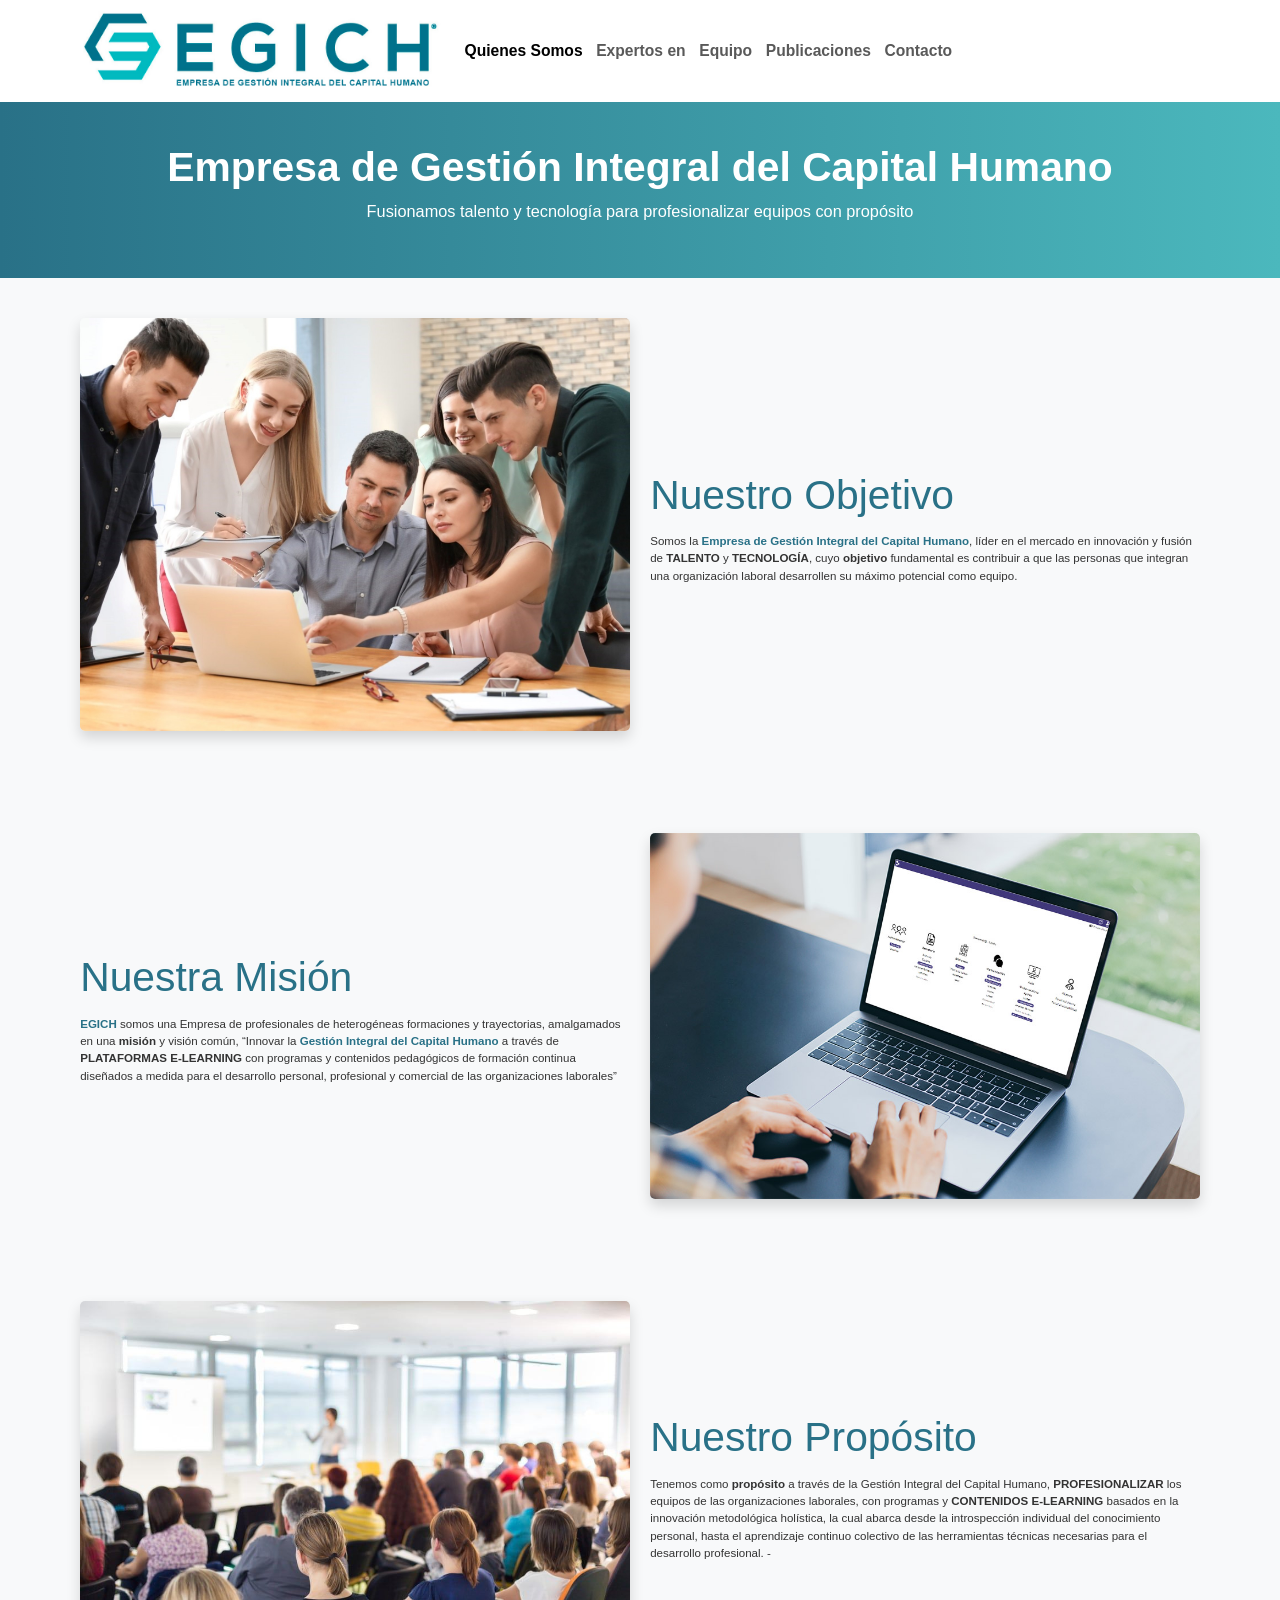
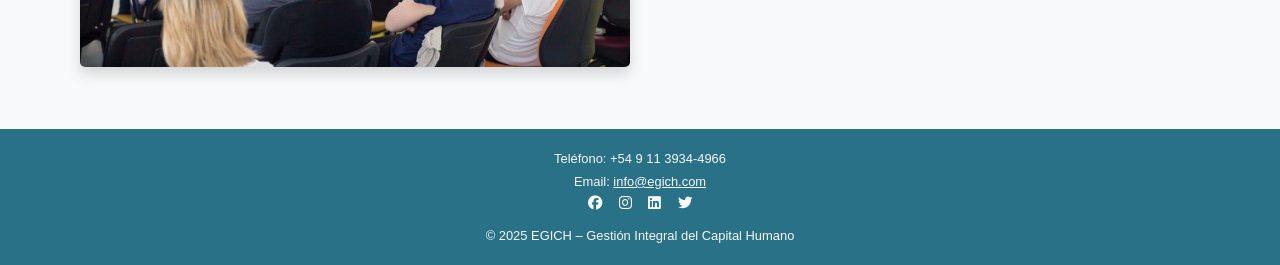
<file: index.html>
<!doctype html>
<html lang="es">
  <head>
    <!-- Google tag (gtag.js) -->
<script async src="https://www.googletagmanager.com/gtag/js?id=G-D5S7022K5D"></script>
<script>
  window.dataLayer = window.dataLayer || [];
  function gtag(){dataLayer.push(arguments);}
  gtag('js', new Date());

  gtag('config', 'G-D5S7022K5D');
</script>
    <meta charset="utf-8">
    <meta name="viewport" content="width=device-width, initial-scale=1">
    <title>EGICH – Presentación</title>
    <link href="https://cdn.jsdelivr.net/npm/bootstrap@5.3.1/dist/css/bootstrap.min.css" rel="stylesheet">
    <link rel="stylesheet" href="https://cdnjs.cloudflare.com/ajax/libs/font-awesome/6.4.0/css/all.min.css">
    <link rel="stylesheet" href="egich.css">
<link rel="icon" href="favicon.ico" type="image/x-icon">
  </head>
  <body>

<!-- Navbar -->
<nav class="navbar navbar-expand-lg navbar-light sticky-top">
  <div class="container">
    <a class="navbar-brand" href="index.html"><img src="logo.jpg" alt="Logo" class="custom-logo"></a>
    <button class="navbar-toggler" type="button" data-bs-toggle="collapse" data-bs-target="#navbarNav" aria-controls="navbarNav" aria-expanded="false" aria-label="Toggle navigation">
      <span class="navbar-toggler-icon"></span>
    </button>
    <div class="collapse navbar-collapse" id="navbarNav">
      <ul class="navbar-nav ml-auto">
        <li class="nav-item"><a class="nav-link active" href="index.html">Quienes Somos</a></li>    
        <li class="nav-item"><a class="nav-link" href="servicios.html">Expertos en</a></li>
        <li class="nav-item"><a class="nav-link" href="equipo.html">Equipo</a></li>
        <li class="nav-item"><a class="nav-link" href="novedades.html">Publicaciones</a></li>
        <li class="nav-item"><a class="nav-link" href="contacto.html">Contacto</a></li>
      </ul>
    </div>
  </div>
</nav>

  <header class="hero-section text-white text-center">
    <div class="container py-5">
      <h1 class="display-4 fw-bold">Empresa de Gestión Integral del Capital Humano</h1>
      <p class="lead">Fusionamos talento y tecnología para profesionalizar equipos con propósito</p>
    </div>
  </header>

  <section class="container my-5">
    <div class="row align-items-center">
      <div class="col-md-6 mb-4">
        <img src="images/equipo-trabajo.jpg" class="img-fluid rounded shadow" alt="Equipo de trabajo">
      </div>
      <div class="col-md-6">
        <h2 class="section-title">Nuestro Objetivo</h2>
        <p>
          Somos la <span class="petro"> Empresa de Gestión Integral del Capital Humano</span>, líder en el mercado en innovación y fusión de <strong>TALENTO</strong> y <strong>TECNOLOGÍA</strong>, cuyo <b> objetivo</b> fundamental es contribuir a que las personas que integran una organización laboral desarrollen su máximo potencial como equipo.
        </p>
      </div>
    </div>
  </section>

  <section class="bg-light py-5">
    <div class="container">
      <div class="row align-items-center">
        <div class="col-md-6 order-md-2 mb-4">
          <img src="images/plataforma-elearning.jpg" class="img-fluid rounded shadow" alt="Plataforma e-learning">
        </div>
        <div class="col-md-6">
          <h2 class="section-title">Nuestra Misión</h2>
          <p>
            <span class="petro">EGICH</span> somos una Empresa de profesionales de heterogéneas formaciones y trayectorias, amalgamados en una <b>misión</b> y visión común, “Innovar la <span class="petro">Gestión Integral del Capital Humano</span> a través de <b>PLATAFORMAS E-LEARNING</b> con programas y contenidos pedagógicos de formación continua diseñados a medida para el desarrollo personal, profesional y comercial   de las organizaciones laborales”
          </p>
        </div>
      </div>
    </div>
  </section>

  <section class="container my-5">
    <div class="row align-items-center">
      <div class="col-md-6 mb-4">
        <img src="images/formacion-profesional.jpg" class="img-fluid rounded shadow" alt="Formación profesional">
      </div>
      <div class="col-md-6">
        <h2 class="section-title">Nuestro Propósito</h2>
        <p>
          Tenemos como <b>propósito</b> a través de la Gestión Integral del Capital Humano, <b>PROFESIONALIZAR</b> los equipos de las organizaciones laborales, con programas y <b>CONTENIDOS E-LEARNING</b> basados en la innovación metodológica holística, la cual abarca desde la introspección individual del conocimiento personal, hasta el aprendizaje continuo colectivo de las herramientas técnicas necesarias para el desarrollo profesional. -
        </p>
      </div>
    </div>
  </section>

  <footer class="fondo-verde text-light py-4">
    <div class="container text-center">
      <p class="mb-1">Teléfono: +54 9 11 3934-4966</p>
      <p class="mb-1">Email: <a href="mailto:info@egich.com" class="text-light">info@egich.com</a></p>
      <div class="social-icons">
        <a href="#" class="text-light me-3"><i class="fab fa-facebook fa-lg"></i></a>
        <a href="#" class="text-light me-3"><i class="fab fa-instagram fa-lg"></i></a>
        <a href="#" class="text-light me-3"><i class="fab fa-linkedin fa-lg"></i></a>
        <a href="#" class="text-light"><i class="fab fa-twitter fa-lg"></i></a>
      </div>
      <p class="mt-3 mb-0">&copy; 2025 EGICH – Gestión Integral del Capital Humano</p>
    </div>
  </footer>
  

  <script src="https://cdn.jsdelivr.net/npm/bootstrap@5.3.1/dist/js/bootstrap.bundle.min.js"></script>
</body>
</html>
</file>
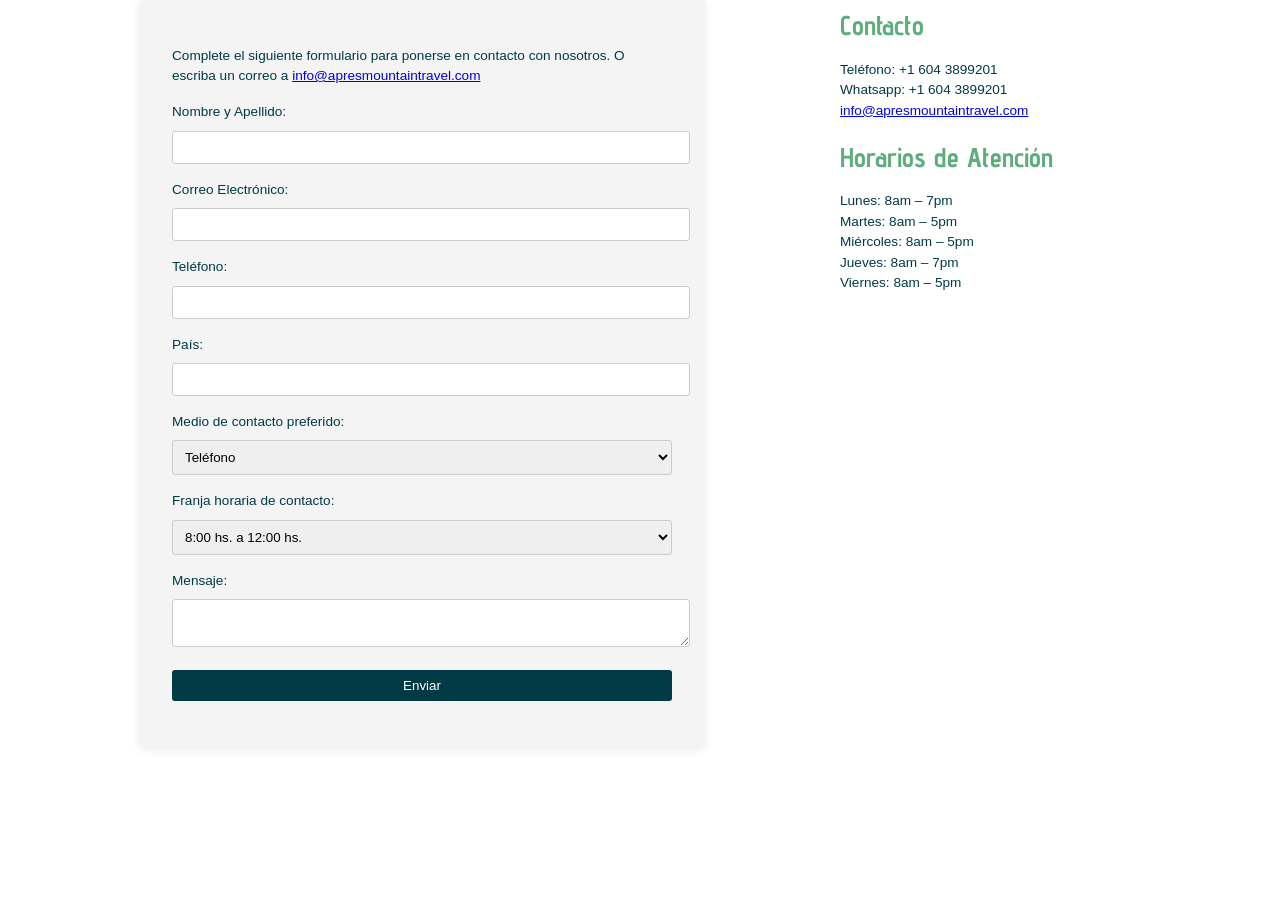
<file: contact.html>
<!DOCTYPE html>
<html lang="es">
<head>
    <!-- Google tag (gtag.js) -->
<script async src="https://www.googletagmanager.com/gtag/js?id=G-D5S7022K5D"></script>
<script>
  window.dataLayer = window.dataLayer || [];
  function gtag(){dataLayer.push(arguments);}
  gtag('js', new Date());

  gtag('config', 'G-D5S7022K5D');
</script>
    <meta charset="UTF-8">
    <meta name="viewport" content="width=device-width, initial-scale=1.0">
    <title>Formulario de Contacto</title>
    <link href="https://fonts.googleapis.com/css2?family=Advent+Pro:wght@400;500;700&display=swap" rel="stylesheet">
    <style>
        h1, h2, h3, h4 {
            font-family: 'Advent Pro', sans-serif;
            color: #5ead7d!important;
        }
        h1{
            margin-block-start: 0.2em;
            margin-block-end: 0.2em;
            margin-inline-start: 0px;
            margin-inline-end: 0px;
            font-weight: bold;
        }
        body {
            font-family: "Open Sans", "Helvetica Neue", helvetica, arial, sans-serif;
            font-size: 0.85rem;
            line-height: 1.5;
            color: #333;
            background-color: #fff;
            margin: 0;
            padding: 0;
            display: flex;
            justify-content: center;
            align-items: flex-start;
            height: 100vh;
        }
        .container {
            display: flex;
            justify-content: space-between;
            align-items: flex-start;
            width: 80%;
            max-width: 1000px;
        }
        .contact-form {
            background-color: #f4f4f4;
            padding: 2rem;
            border-radius: 5px;
            box-shadow: 0 0 10px rgba(0, 0, 0, 0.1);
            width: 50%;
        }
        .contact-info {
            margin-left: 3rem;
            width: 30%;
        }
        .contact-form h2,
        .contact-info h2 {
            color: #003a45;
            margin-bottom: 1rem;
        }
        .contact-form p,
        .contact-info p {
            color: #003a45;
            margin-bottom: 1rem;
        }
        .contact-form label {
            display: block;
            margin-bottom: 0.5rem;
            color: #003a45;
        }
        .contact-form input,
        .contact-form textarea ,
        .contact-form select {
            width: 100%;
            padding: 0.5rem;
            margin-bottom: 1rem;
            border: 1px solid #ccc;
            border-radius: 3px;
            font-family: "Open Sans", "Helvetica Neue", helvetica, arial, sans-serif;
        }
        .contact-form input[type="submit"] {
            background-color: #003a45;
            color: #fff;
            border: none;
            cursor: pointer;
        }
        .contact-form input[type="submit"]:hover {
            background-color: #005a65;
        }
        
        /* Estilos del loader */
        .loader {
            border: 8px solid #f3f3f3;
            border-radius: 50%;
            border-top: 8px solid #3498db;
            width: 60px;
            height: 60px;
            animation: spin 1s linear infinite;
            position: fixed;
            left: 50%;
            top: 50%;
            transform: translate(-50%, -50%);
            display: none; /* Oculto por defecto */
            z-index: 1000;
        }
        @keyframes spin {
            0% { transform: rotate(0deg); }
            100% { transform: rotate(360deg); }
        }

        /* Estilos para deshabilitar la página mientras se muestra el loader */
        .overlay {
            position: fixed;
            width: 100%;
            height: 100%;
            top: 0;
            left: 0;
            background-color: rgba(0, 0, 0, 0.5);
            z-index: 999;
            display: none; /* Oculto por defecto */
        }
    </style>
    <script>
        // Mostrar el loader y la superposición al enviar el formulario
        function showLoader() {
            document.getElementById('overlay').style.display = 'block';
            document.getElementById('loader').style.display = 'block';
        }
    </script>
</head>
<body>
    <!-- Loader y superposición -->
    <div class="overlay" id="overlay"></div>
    <div class="loader" id="loader"></div>

    <div class="container">
        <div class="contact-form">
            <p>Complete el siguiente formulario para ponerse en contacto con nosotros. O escriba un correo a <a href="mailto:info@apresmountaintravel.com">info@apresmountaintravel.com</a></p>
            <form action="process_contact.php" method="post" onsubmit="showLoader()">
                <label for="name">Nombre y Apellido:</label>
                <input type="text" id="name" name="name" required>
                
                <label for="email">Correo Electrónico:</label>
                <input type="email" id="email" name="email" required>

                <label for="phone">Teléfono:</label>
                <input type="tel" id="phone" name="phone" required>

                <label for="country">País:</label>
                <input type="tel" id="country" name="country" required>

                <label>Medio de contacto preferido:</label>
                <select id="preferred_contact" name="preferred_contact" required>
                    <option value="telefono">Teléfono</option>
                    <option value="whatsapp">Whatsapp</option>
                    <option value="email">E-mail</option>
                </select>
                <br>
                <label for="contact_time">Franja horaria de contacto:</label>
                <select id="contact_time" name="contact_time" required>
                    <option value="8 a 12">8:00 hs. a 12:00 hs.</option>
                    <option value="12 a 16">12:00 hs. a 16:00 hs.</option>
                    <option value="16 a 20">16:00 hs. a 20:00 hs.</option>
                </select>
                <br>
                <label for="message">Mensaje:</label>
                <textarea id="message" name="message" required></textarea>
                
                <input type="submit" value="Enviar">
            </form>
        </div>
        <div class="contact-info">
           
            <h1>Contacto</h1>
            <p>Teléfono: +1 604 3899201<br>
               Whatsapp: +1 604 3899201<br>
            <a href="mailto:info@apresmountaintravel.com">info@apresmountaintravel.com</a></p>

            <h1>Horarios de Atención</h1>
            <p>Lunes: 8am – 7pm<br>
            Martes: 8am – 5pm<br>
            Miércoles: 8am – 5pm<br>
            Jueves: 8am – 7pm<br>
            Viernes: 8am – 5pm</p>
        </div>
    </div>
</body>
</html>
</file>
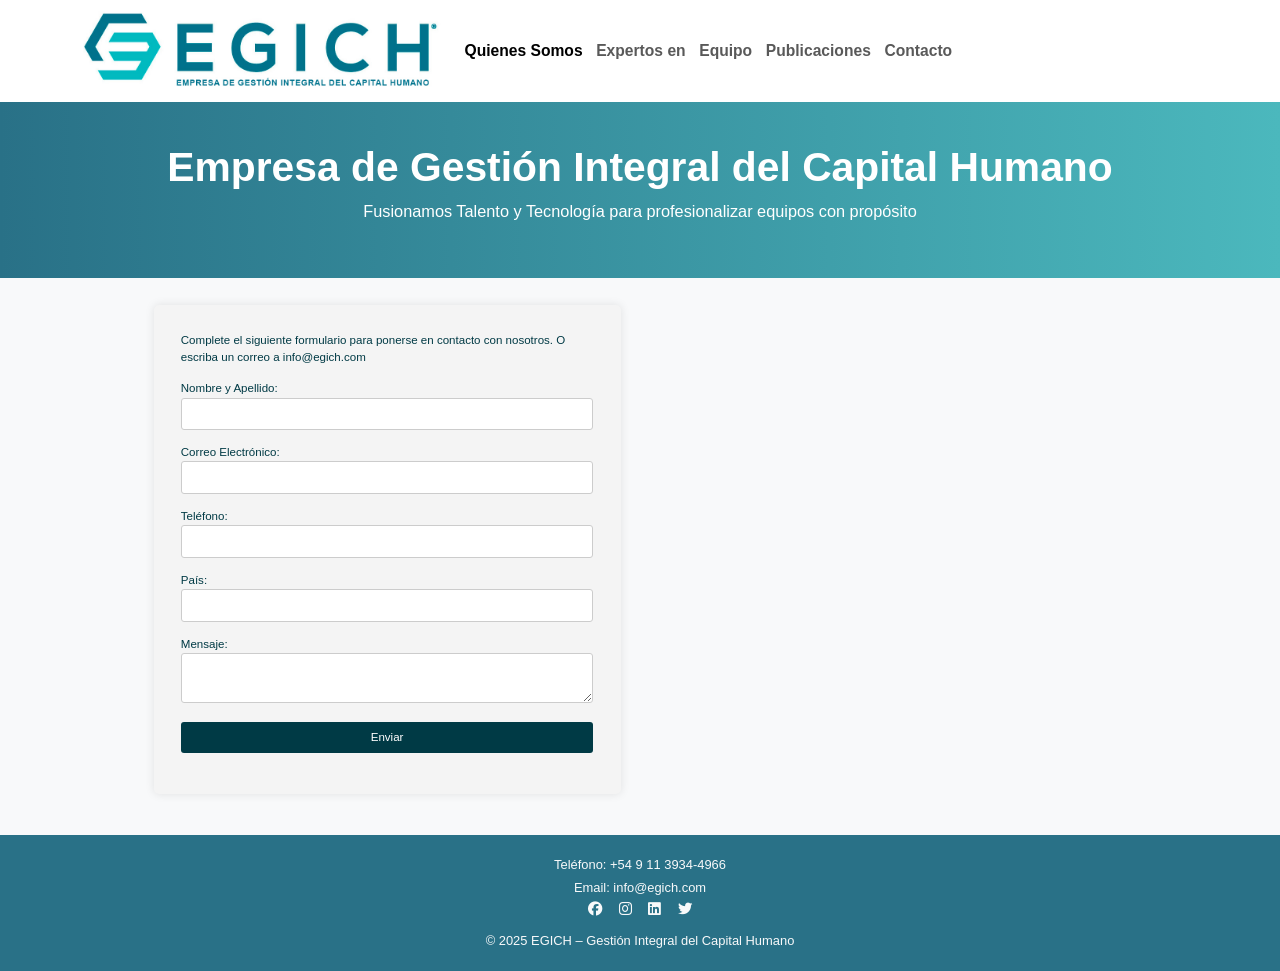
<file: contacto.html>
<!doctype html>
<html lang="es">
  <head>
    <!-- Google tag (gtag.js) -->
<script async src="https://www.googletagmanager.com/gtag/js?id=G-D5S7022K5D"></script>
<script>
  window.dataLayer = window.dataLayer || [];
  function gtag(){dataLayer.push(arguments);}
  gtag('js', new Date());

  gtag('config', 'G-D5S7022K5D');
</script>
    <meta charset="utf-8">
    <meta name="viewport" content="width=device-width, initial-scale=1">
    <title>EGICH – Presentación</title>
    <link href="https://cdn.jsdelivr.net/npm/bootstrap@5.3.1/dist/css/bootstrap.min.css" rel="stylesheet">
    <link rel="stylesheet" href="https://cdnjs.cloudflare.com/ajax/libs/font-awesome/6.4.0/css/all.min.css">
    <link rel="stylesheet" href="egich.css">
<link rel="icon" href="favicon.ico" type="image/x-icon">
  </head>
  <body>

<!-- Navbar -->
<nav class="navbar navbar-expand-lg navbar-light sticky-top">
  <div class="container">
    <a class="navbar-brand" href="index.html"><img src="logo.jpg" alt="Logo" class="custom-logo"></a>
    <button class="navbar-toggler" type="button" data-bs-toggle="collapse" data-bs-target="#navbarNav" aria-controls="navbarNav" aria-expanded="false" aria-label="Toggle navigation">
      <span class="navbar-toggler-icon"></span>
    </button>
    <div class="collapse navbar-collapse" id="navbarNav">
      <ul class="navbar-nav ml-auto">
        <li class="nav-item"><a class="nav-link active" href="index.html">Quienes Somos</a></li>    
        <li class="nav-item"><a class="nav-link" href="servicios.html">Expertos en</a></li>
        <li class="nav-item"><a class="nav-link" href="equipo.html">Equipo</a></li>
        <li class="nav-item"><a class="nav-link" href="novedades.html">Publicaciones</a></li>
        <li class="nav-item"><a class="nav-link" href="contacto.html">Contacto</a></li>
      </ul>
    </div>
  </div>
</nav>

  <header class="hero-section text-white text-center">
    <div class="container py-5">
      <h1 class="display-4 fw-bold">Empresa de Gestión Integral del Capital Humano</h1>
      <p class="lead">Fusionamos Talento y Tecnología para profesionalizar equipos con propósito</p>
    </div>
  </header>

  <!-- Loader y superposición -->
  <div class="overlay" id="overlay"></div>
  <div class="loader" id="loader"></div>

  <div class="container contact-container">
    <div class="contact-form">
      <p>Complete el siguiente formulario para ponerse en contacto con nosotros. O escriba un correo a info@egich.com</p>
      <form action="process_contact.php" method="post" onsubmit="showLoader()">
        <label for="name">Nombre y Apellido:</label>
        <input type="text" id="name" name="name" required>

        <label for="email">Correo Electrónico:</label>
        <input type="email" id="email" name="email" required>

        <label for="phone">Teléfono:</label>
        <input type="tel" id="phone" name="phone" required>

        <label for="country">País:</label>
        <input type="text" id="country" name="country" required>

        <label for="message">Mensaje:</label>
        <textarea id="message" name="message" required></textarea>

        <input type="submit" value="Enviar">
      </form>
    </div>

  
  </div>

  <footer class="fondo-verde text-light py-4 mt-5">
    <div class="container text-center">
      <p class="mb-1">Teléfono: +54 9 11 3934-4966</p>
      <p class="mb-1">Email: info@egich.com</p>
      <div class="social-icons">
        <a href="#" class="text-light me-3"><i class="fab fa-facebook fa-lg"></i></a>
        <a href="#" class="text-light me-3"><i class="fab fa-instagram fa-lg"></i></a>
        <a href="#" class="text-light me-3"><i class="fab fa-linkedin fa-lg"></i></a>
        <a href="#" class="text-light"><i class="fab fa-twitter fa-lg"></i></a>
      </div>
      <p class="mt-3 mb-0">&copy; 2025 EGICH – Gestión Integral del Capital Humano</p>
    </div>
  </footer>

  <script src="https://cdn.jsdelivr.net/npm/bootstrap@5.3.1/dist/js/bootstrap.bundle.min.js"></script>
  <script>
    function showLoader() {
      document.getElementById('overlay').style.display = 'block';
      document.getElementById('loader').style.display = 'block';
    }
  </script>
  </body>
</html>
</file>
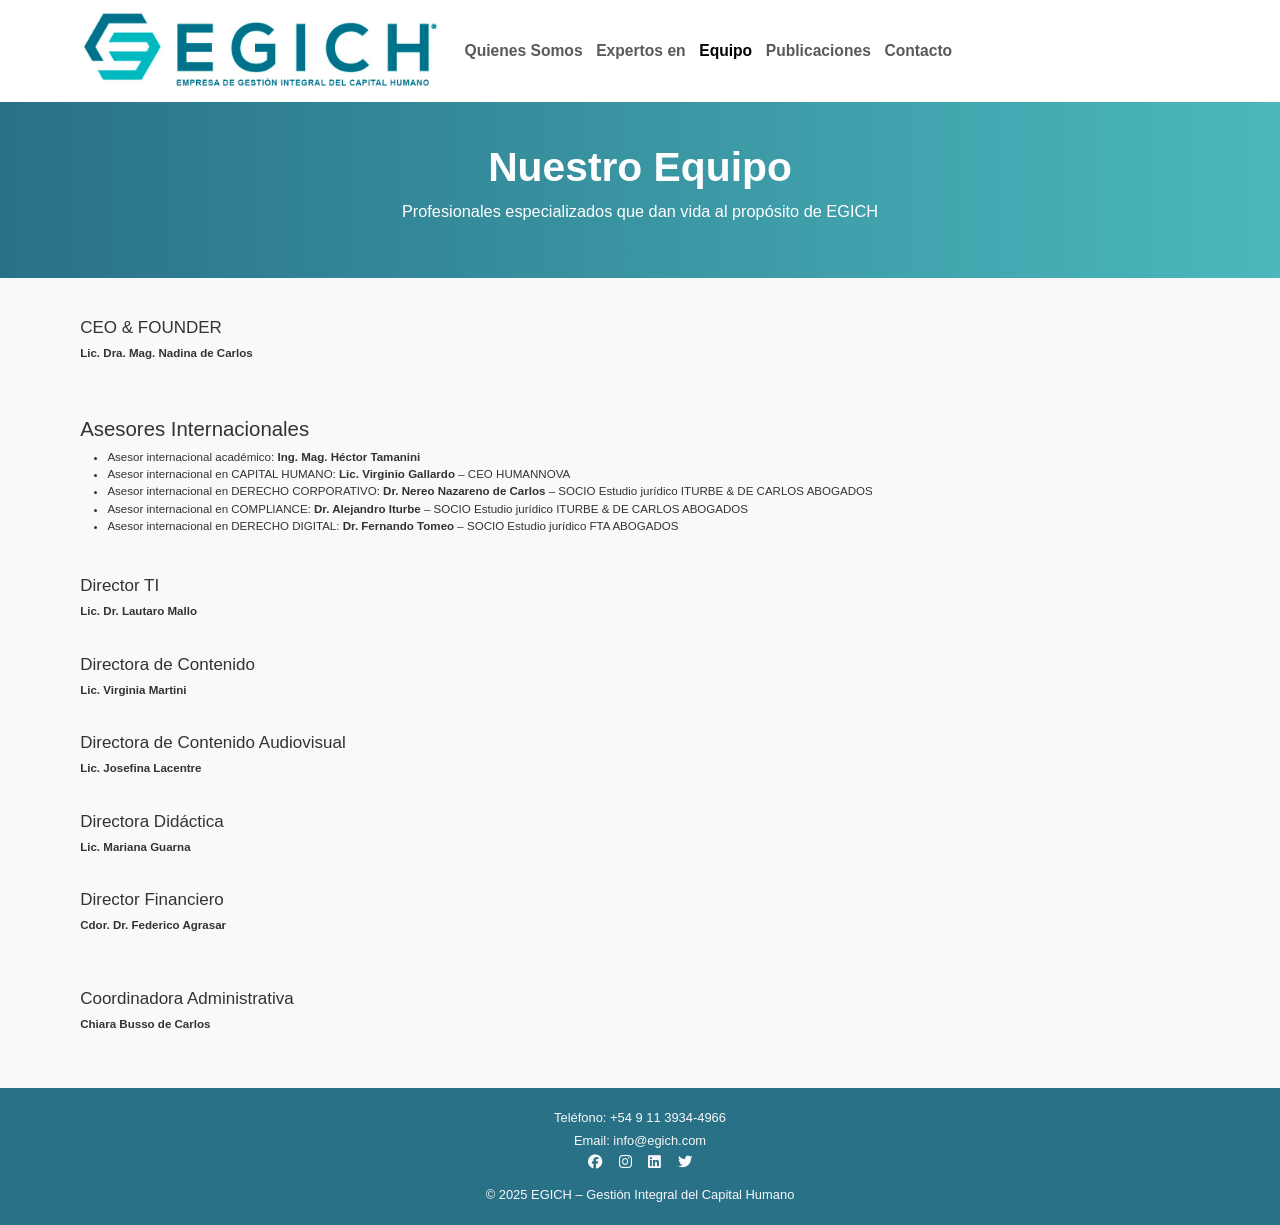
<file: equipo.html>
<!doctype html>
<html lang="es">
  <head>
    <!-- Google tag (gtag.js) -->
<script async src="https://www.googletagmanager.com/gtag/js?id=G-D5S7022K5D"></script>
<script>
  window.dataLayer = window.dataLayer || [];
  function gtag(){dataLayer.push(arguments);}
  gtag('js', new Date());

  gtag('config', 'G-D5S7022K5D');
</script>
    <meta charset="utf-8">
    <meta name="viewport" content="width=device-width, initial-scale=1">
    <title>EGICH – Nuestro Equipo</title>
    <link href="https://cdn.jsdelivr.net/npm/bootstrap@5.3.1/dist/css/bootstrap.min.css" rel="stylesheet">
    <link rel="stylesheet" href="https://cdnjs.cloudflare.com/ajax/libs/font-awesome/6.4.0/css/all.min.css">
    <link rel="stylesheet" href="egich.css">
<link rel="icon" href="favicon.ico" type="image/x-icon">
  </head>
  <body>

<!-- Navbar -->
<nav class="navbar navbar-expand-lg navbar-light sticky-top">
  <div class="container">
    <a class="navbar-brand" href="index.html"><img src="logo.jpg" alt="Logo" class="custom-logo"></a>
    <button class="navbar-toggler" type="button" data-bs-toggle="collapse" data-bs-target="#navbarNav" aria-controls="navbarNav" aria-expanded="false" aria-label="Toggle navigation">
      <span class="navbar-toggler-icon"></span>
    </button>
    <div class="collapse navbar-collapse" id="navbarNav">
      <ul class="navbar-nav ml-auto">
        <li class="nav-item"><a class="nav-link" href="index.html">Quienes Somos</a></li>    
        <li class="nav-item"><a class="nav-link" href="servicios.html">Expertos en</a></li>
        <li class="nav-item"><a class="nav-link active" href="equipo.html">Equipo</a></li>
        <li class="nav-item"><a class="nav-link" href="novedades.html">Publicaciones</a></li>
        <li class="nav-item"><a class="nav-link" href="contacto.html">Contacto</a></li>
      </ul>
    </div>
  </div>
</nav>

<header class="hero-section text-white text-center">
  <div class="container py-5">
    <h1 class="display-4 fw-bold">Nuestro Equipo</h1>
    <p class="lead">Profesionales especializados que dan vida al propósito de EGICH</p>
  </div>
</header>

<section class="container my-5">
  <div class="row align-items-center mb-5">
    
    <div class="col-md-12">
      <h5>CEO & FOUNDER</h5>
      <p><strong>Lic. Dra. Mag. Nadina de Carlos</strong></p>
    </div>
  </div>

  <h4>Asesores Internacionales</h4>
  <ul>
    <li>Asesor internacional académico: <strong>Ing. Mag. Héctor Tamanini</strong></li>
    <li>Asesor internacional en CAPITAL HUMANO: <strong>Lic. Virginio Gallardo</strong> – CEO HUMANNOVA</li>
    <li>Asesor internacional en DERECHO CORPORATIVO: <strong>Dr. Nereo Nazareno de Carlos</strong> – SOCIO Estudio jurídico ITURBE & DE CARLOS ABOGADOS</li>
    <li>Asesor internacional en COMPLIANCE: <strong>Dr. Alejandro Iturbe</strong> – SOCIO Estudio jurídico ITURBE & DE CARLOS ABOGADOS</li>
    <li>Asesor internacional en DERECHO DIGITAL: <strong>Dr. Fernando Tomeo</strong> – SOCIO Estudio jurídico FTA ABOGADOS</li>
  </ul>
  
  
  <div class="row align-items-center mt-5">
    
    <div class="col-md-12">
      <h5>Director TI</h5>
      <p><strong>Lic. Dr. Lautaro Mallo</strong></p>
    </div>
  </div>

  <div class="row align-items-center mt-4">
    
    <div class="col-md-12">
      <h5>Directora de Contenido</h5>
      <p><strong>Lic. Virginia Martini</strong></p>
    </div>
  </div>

  <div class="row align-items-center mt-4">
    
    <div class="col-md-12">
      <h5>Directora de Contenido Audiovisual</h5>
      <p><strong>Lic. Josefina Lacentre</strong></p>
    </div>
  </div>

  <div class="row align-items-center mt-4">
    
    <div class="col-md-12">
      <h5>Directora Didáctica</h5>
      <p><strong>Lic. Mariana Guarna</strong></p>
    </div>
  </div>

  <div class="row align-items-center mt-4">
    
    <div class="col-md-12">
      <h5>Director Financiero</h5>
      <p><strong>Cdor. Dr. Federico Agrasar</strong></p>
    </div>
  </div>

  <div class="row align-items-center pt-4 mt-4">
    <div class="col-md-12">
      <h5>Coordinadora Administrativa</h5>
      <p><strong>Chiara Busso de Carlos</strong></p>
    </div>
  </div>
</section>

<footer class="fondo-verde text-light py-4 mt-5">
  <div class="container text-center">
    <p class="mb-1">Teléfono: +54 9 11 3934-4966</p>
    <p class="mb-1">Email: info@egich.com</p>
    <div class="social-icons">
      <a href="#" class="text-light me-3"><i class="fab fa-facebook fa-lg"></i></a>
      <a href="#" class="text-light me-3"><i class="fab fa-instagram fa-lg"></i></a>
      <a href="#" class="text-light me-3"><i class="fab fa-linkedin fa-lg"></i></a>
      <a href="#" class="text-light"><i class="fab fa-twitter fa-lg"></i></a>
    </div>
    <p class="mt-3 mb-0">&copy; 2025 EGICH – Gestión Integral del Capital Humano</p>
  </div>
</footer>

<script src="https://cdn.jsdelivr.net/npm/bootstrap@5.3.1/dist/js/bootstrap.bundle.min.js"></script>
</body>
</html>
</file>
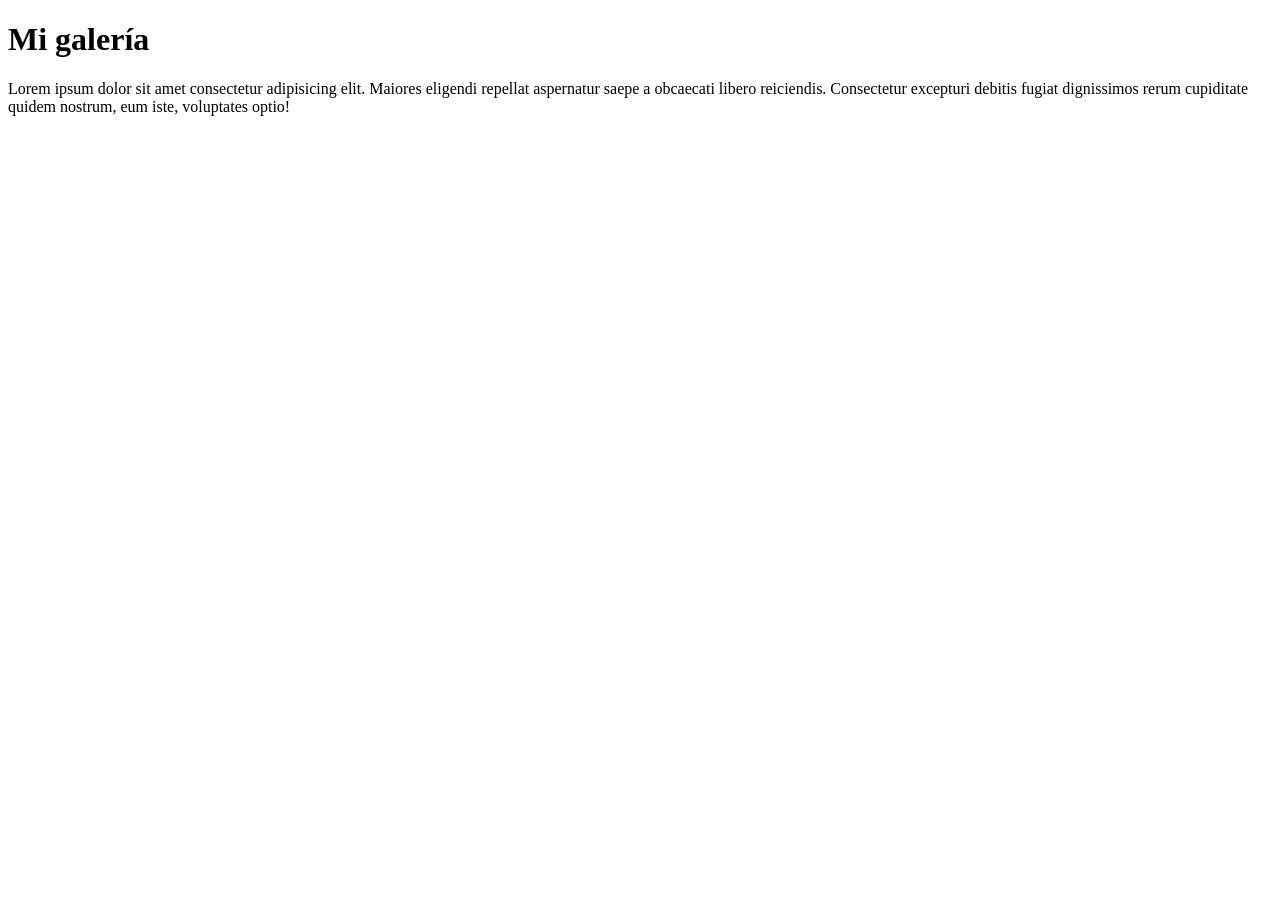
<file: galeria.html>
<!DOCTYPE html>
<html lang="es">
<head>
    <meta charset="UTF-8">
    <meta name="viewport" content="width=device-width, initial-scale=1.0">
    <title>Galería de imágenes</title>
</head>
<body>
    <h1>Mi galería</h1>
    <p>Lorem ipsum dolor sit amet consectetur adipisicing elit. Maiores eligendi repellat aspernatur saepe a obcaecati libero reiciendis. Consectetur excepturi debitis fugiat dignissimos rerum cupiditate quidem nostrum, eum iste, voluptates optio!</p>
</body>
</html>
</file>
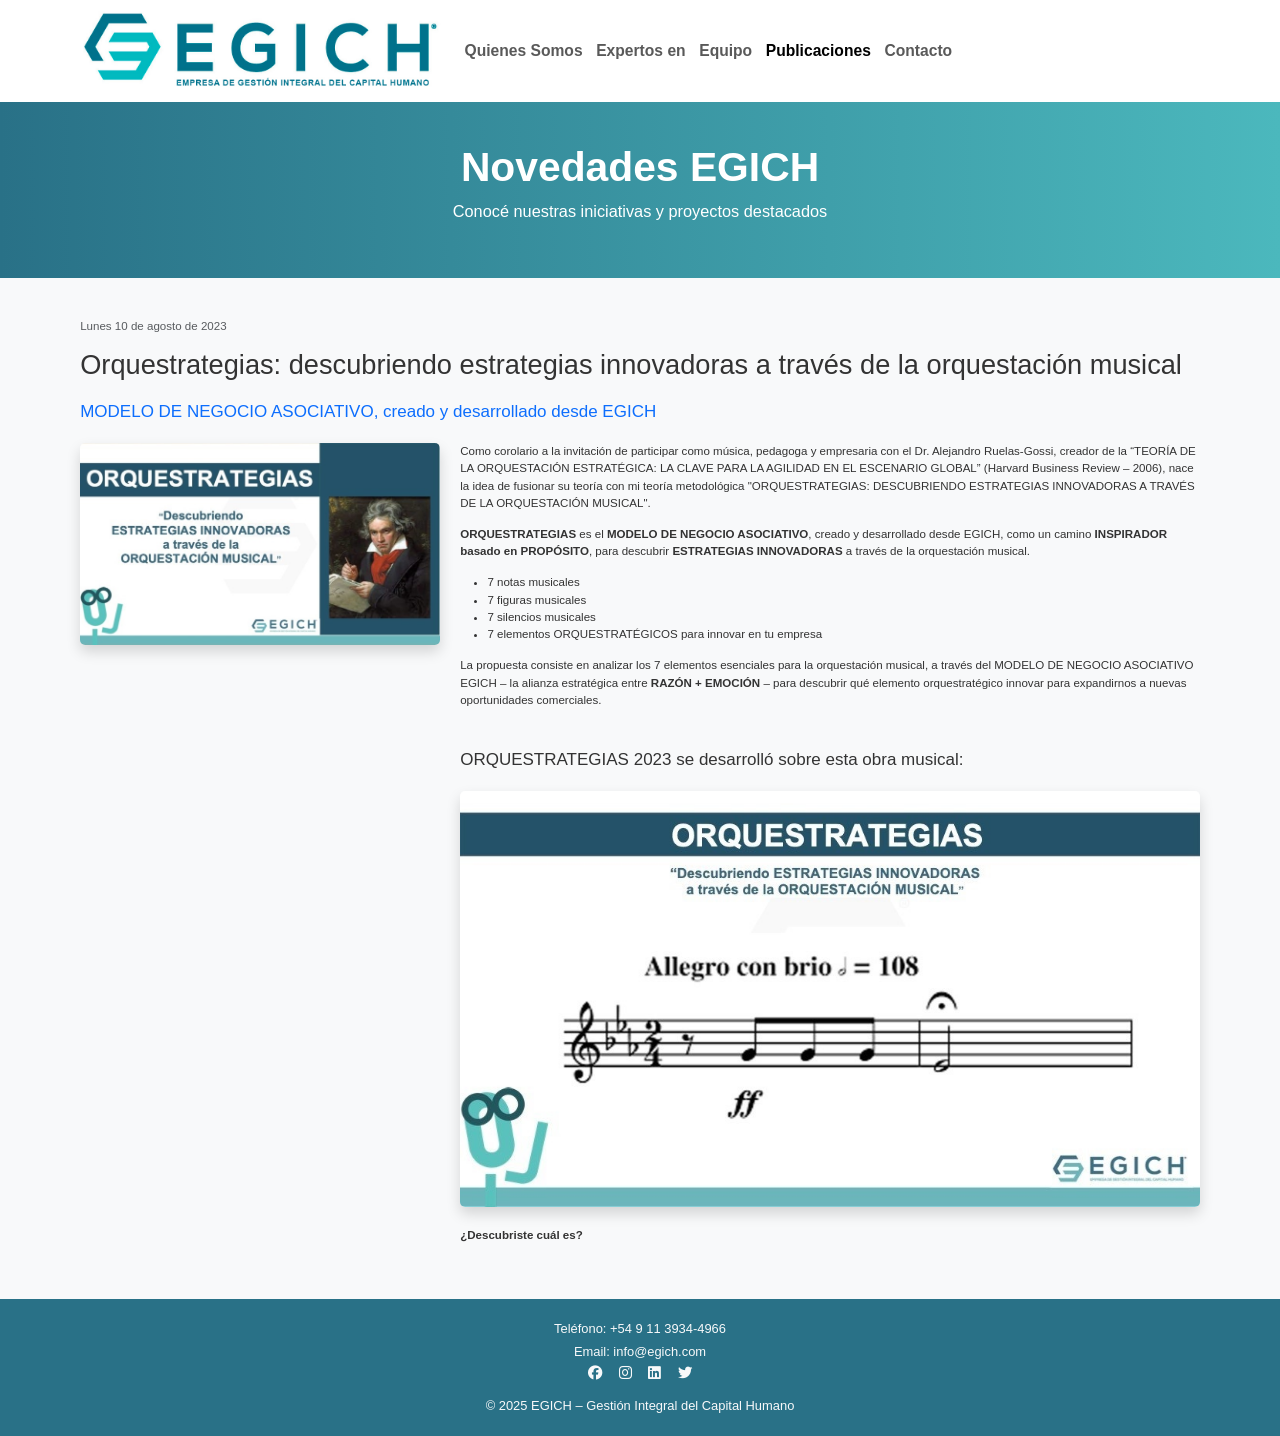
<file: novedades.html>
<!doctype html>
<html lang="es">
  <head>
    <!-- Google tag (gtag.js) -->
<script async src="https://www.googletagmanager.com/gtag/js?id=G-D5S7022K5D"></script>
<script>
  window.dataLayer = window.dataLayer || [];
  function gtag(){dataLayer.push(arguments);}
  gtag('js', new Date());

  gtag('config', 'G-D5S7022K5D');
</script>
    <meta charset="utf-8">
    <meta name="viewport" content="width=device-width, initial-scale=1">
    <title>E.G.I.C.H. – Novedades</title>
    <link href="https://cdn.jsdelivr.net/npm/bootstrap@5.3.1/dist/css/bootstrap.min.css" rel="stylesheet">
    <link rel="stylesheet" href="https://cdnjs.cloudflare.com/ajax/libs/font-awesome/6.4.0/css/all.min.css">
    <link rel="stylesheet" href="egich.css">
<link rel="icon" href="favicon.ico" type="image/x-icon">
  </head>
  <body>

<!-- Navbar -->
<nav class="navbar navbar-expand-lg navbar-light sticky-top">
  <div class="container">
    <a class="navbar-brand" href="index.html"><img src="logo.jpg" alt="Logo" class="custom-logo"></a>
    <button class="navbar-toggler" type="button" data-bs-toggle="collapse" data-bs-target="#navbarNav" aria-controls="navbarNav" aria-expanded="false" aria-label="Toggle navigation">
      <span class="navbar-toggler-icon"></span>
    </button>
    <div class="collapse navbar-collapse" id="navbarNav">
        <ul class="navbar-nav ml-auto">
            <li class="nav-item"><a class="nav-link" href="index.html">Quienes Somos</a></li>    
            <li class="nav-item"><a class="nav-link" href="servicios.html">Expertos en</a></li>
            <li class="nav-item"><a class="nav-link" href="equipo.html">Equipo</a></li>
            <li class="nav-item"><a class="nav-link active" href="novedades.html">Publicaciones</a></li>
            <li class="nav-item"><a class="nav-link" href="contacto.html">Contacto</a></li>
          </ul>
    </div>
  </div>
</nav>

<header class="hero-section text-white text-center">
  <div class="container py-5">
    <h1 class="display-4 fw-bold">Novedades EGICH</h1>
    <p class="lead">Conocé nuestras iniciativas y proyectos destacados</p>
  </div>
</header>

<section class="container my-5">
  <article>
    <p class="text-muted">Lunes 10 de agosto de 2023</p>
    <h2 class="mb-4">Orquestrategias: descubriendo estrategias innovadoras a través de la orquestación musical</h2>
    <h5 class="text-primary">MODELO DE NEGOCIO ASOCIATIVO, creado y desarrollado desde EGICH</h5>

    <div class="row my-4">
      <div class="col-md-4">
        <img src="images/orquestrategias-1.jpg" class="img-fluid rounded shadow mb-3 mb-md-0" alt="Descripción de la imagen 1">
      </div>
      <div class="col-md-8">
        <p>Como corolario a la invitación de participar como música, pedagoga y empresaria con el Dr. Alejandro Ruelas-Gossi, creador de la “TEORÍA DE LA ORQUESTACIÓN ESTRATÉGICA: LA CLAVE PARA LA AGILIDAD EN EL ESCENARIO GLOBAL” (Harvard Business Review – 2006), nace la idea de fusionar su teoría con mi teoría metodológica "ORQUESTRATEGIAS: DESCUBRIENDO ESTRATEGIAS INNOVADORAS A TRAVÉS DE LA ORQUESTACIÓN MUSICAL".</p>

        <p><strong>ORQUESTRATEGIAS</strong> es el <strong>MODELO DE NEGOCIO ASOCIATIVO</strong>, creado y desarrollado desde EGICH, como un camino <strong>INSPIRADOR basado en PROPÓSITO</strong>, para descubrir <strong>ESTRATEGIAS INNOVADORAS</strong> a través de la orquestación musical.</p>

        <ul>
          <li>7 notas musicales</li>
          <li>7 figuras musicales</li>
          <li>7 silencios musicales</li>
          <li>7 elementos ORQUESTRATÉGICOS para innovar en tu empresa</li>
        </ul>

        <p>La propuesta consiste en analizar los 7 elementos esenciales para la orquestación musical, a través del MODELO DE NEGOCIO ASOCIATIVO EGICH – la alianza estratégica entre <strong>RAZÓN + EMOCIÓN</strong> – para descubrir qué elemento orquestratégico innovar para expandirnos a nuevas oportunidades comerciales.</p>

        <h5 class="mt-5">ORQUESTRATEGIAS 2023 se desarrolló sobre esta obra musical:</h5>

        <div class="my-4">
          <img src="images/orquestrategias-2.jpg" class="img-fluid rounded shadow" alt="Descripción de la imagen 2">
        </div>

        <p><strong>¿Descubriste cuál es?</strong></p>
      </div>
    </div>
  </article>
</section>

<footer class="fondo-verde text-light py-4 mt-5">
  <div class="container text-center">
    <p class="mb-1">Teléfono: +54 9 11 3934-4966</p>
    <p class="mb-1">Email: info@egich.com</p>
    <div class="social-icons">
      <a href="#" class="text-light me-3"><i class="fab fa-facebook fa-lg"></i></a>
      <a href="#" class="text-light me-3"><i class="fab fa-instagram fa-lg"></i></a>
      <a href="#" class="text-light me-3"><i class="fab fa-linkedin fa-lg"></i></a>
      <a href="#" class="text-light"><i class="fab fa-twitter fa-lg"></i></a>
    </div>
    <p class="mt-3 mb-0">&copy; 2025 EGICH – Gestión Integral del Capital Humano</p>
  </div>
</footer>

<script src="https://cdn.jsdelivr.net/npm/bootstrap@5.3.1/dist/js/bootstrap.bundle.min.js"></script>
</body>
</html>
</file>
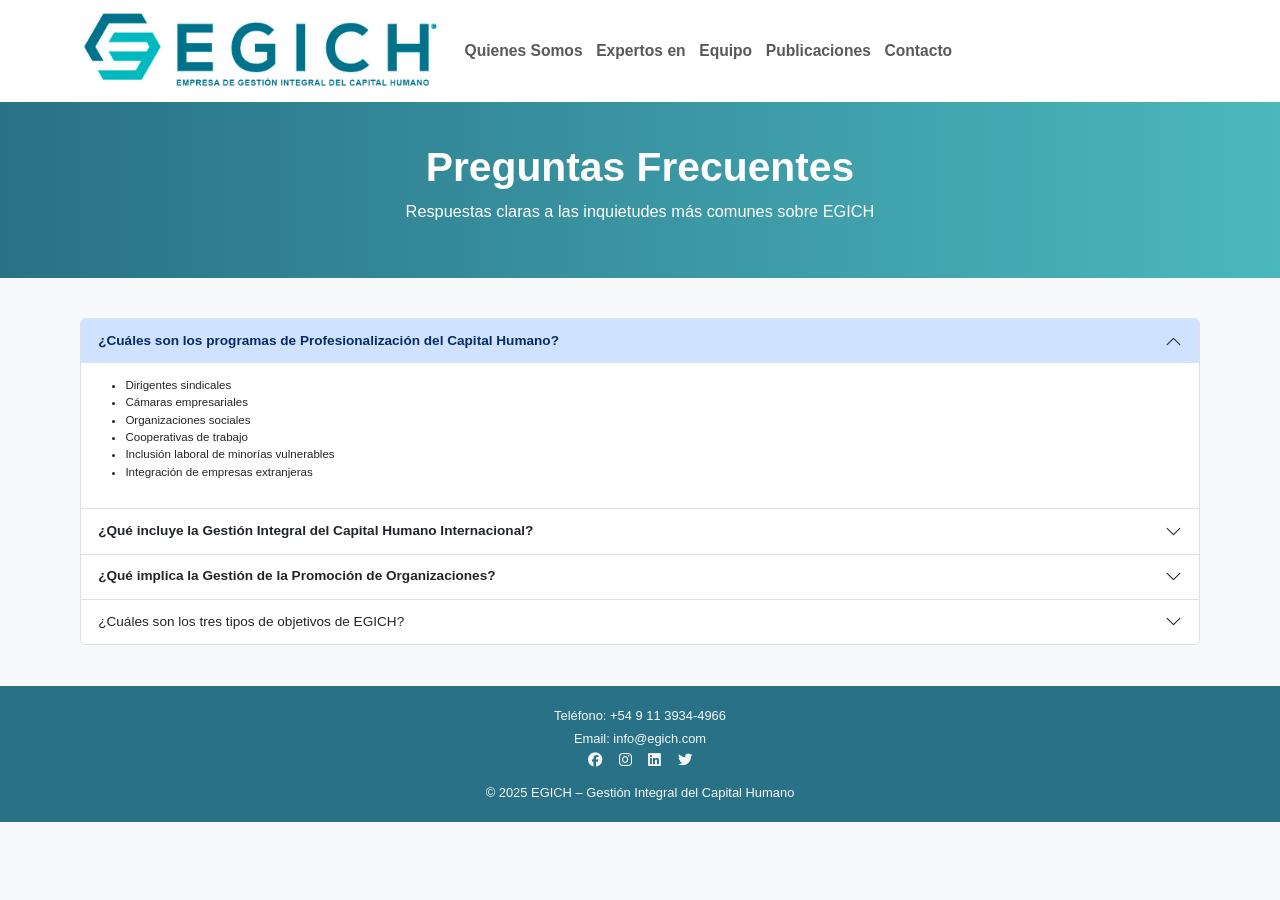
<file: preguntas-frecuentes.html>
<!doctype html>
<html lang="es">
  <head>
    <!-- Google tag (gtag.js) -->
<script async src="https://www.googletagmanager.com/gtag/js?id=G-D5S7022K5D"></script>
<script>
  window.dataLayer = window.dataLayer || [];
  function gtag(){dataLayer.push(arguments);}
  gtag('js', new Date());

  gtag('config', 'G-D5S7022K5D');
</script>
    <meta charset="utf-8">
    <meta name="viewport" content="width=device-width, initial-scale=1">
    <title>EGICH – Preguntas Frecuentes</title>
    <link href="https://cdn.jsdelivr.net/npm/bootstrap@5.3.1/dist/css/bootstrap.min.css" rel="stylesheet">
    <link rel="stylesheet" href="https://cdnjs.cloudflare.com/ajax/libs/font-awesome/6.4.0/css/all.min.css">
    <link rel="stylesheet" href="egich.css">
<link rel="icon" href="favicon.ico" type="image/x-icon">
  </head>
  <body>

<!-- Navbar -->
<nav class="navbar navbar-expand-lg navbar-light sticky-top">
  <div class="container">
    <a class="navbar-brand" href="index.html"><img src="logo.jpg" alt="Logo" class="custom-logo"></a>
    <button class="navbar-toggler" type="button" data-bs-toggle="collapse" data-bs-target="#navbarNav" aria-controls="navbarNav" aria-expanded="false" aria-label="Toggle navigation">
      <span class="navbar-toggler-icon"></span>
    </button>
    <div class="collapse navbar-collapse" id="navbarNav">
        <ul class="navbar-nav ml-auto">
            <li class="nav-item"><a class="nav-link" href="index.html">Quienes Somos</a></li>    
            <li class="nav-item"><a class="nav-link" href="servicios.html">Expertos en</a></li>
            <li class="nav-item"><a class="nav-link" href="equipo.html">Equipo</a></li>
            <li class="nav-item"><a class="nav-link" href="novedades.html">Publicaciones</a></li>
            <li class="nav-item"><a class="nav-link" href="contacto.html">Contacto</a></li>
          </ul>
    </div>
  </div>
</nav>

<header class="hero-section text-white text-center">
  <div class="container py-5">
    <h1 class="display-4 fw-bold">Preguntas Frecuentes</h1>
    <p class="lead">Respuestas claras a las inquietudes más comunes sobre EGICH</p>
  </div>
</header>

<section class="container my-5">
  <div class="accordion" id="faqAccordion">
    <div class="accordion-item">
      <h2 class="accordion-header" id="heading1">
        <button class="accordion-button" type="button" data-bs-toggle="collapse" data-bs-target="#collapse1">
          <b>¿Cuáles son los programas de Profesionalización del Capital Humano?</b>
        </button>
      </h2>
      <div id="collapse1" class="accordion-collapse  show" data-bs-parent="#faqAccordion">
        <div class="accordion-body">
          <ul>
            <li>Dirigentes sindicales</li>
            <li>Cámaras empresariales</li>
            <li>Organizaciones sociales</li>
            <li>Cooperativas de trabajo</li>
            <li>Inclusión laboral de minorías vulnerables</li>
            <li>Integración de empresas extranjeras</li>
          </ul>
        </div>
      </div>
    </div>

    <div class="accordion-item">
      <h2 class="accordion-header" id="heading2">
        <button class="accordion-button collapsed" type="button" data-bs-toggle="collapse" data-bs-target="#collapse2">
          <b>¿Qué incluye la Gestión Integral del Capital Humano Internacional?</b>
        </button>
      </h2>
      <div id="collapse2" class="accordion-collapse collapse" data-bs-parent="#faqAccordion">
        <div class="accordion-body">
          <ul>
            <li>Integración de normas y procedimientos de pautas mixtas</li>
            <li>Nivelación comercial según modelo de negocios</li>
            <li>Equipos de trabajo multiculturales</li>
            <li>Cadena de efectividad y control</li>
            <li>Optimización de metodologías</li>
          </ul>
        </div>
      </div>
    </div>

    <div class="accordion-item">
      <h2 class="accordion-header" id="heading3">
        <button class="accordion-button collapsed" type="button" data-bs-toggle="collapse" data-bs-target="#collapse3">
          <b>¿Qué implica la Gestión de la Promoción de Organizaciones?</b>
        </button>
      </h2>
      <div id="collapse3" class="accordion-collapse collapse" data-bs-parent="#faqAccordion">
        <div class="accordion-body">
          <ul>
            <li>Análisis y planeamiento de eventos</li>
            <li>Gestión de proyectos específicos</li>
            <li>Evaluación de riesgos y oportunidades</li>
            <li>Campañas integrales de difusión</li>
          </ul>
        </div>
      </div>
    </div>

    <div class="accordion-item">
      <h2 class="accordion-header" id="heading4">
        <button class="accordion-button collapsed" type="button" data-bs-toggle="collapse" data-bs-target="#collapse4">
          ¿Cuáles son los tres tipos de objetivos de EGICH?
        </button>
      </h2>
      <div id="collapse4" class="accordion-collapse collapse" data-bs-parent="#faqAccordion">
        <div class="accordion-body">
          <strong>Explícitos:</strong> atraer, retener, motivar y desarrollar empleados.<br>
          <strong>Implícitos:</strong> productividad, calidad de compromiso y cumplimiento normativo.<br>
          <strong>Estratégicos:</strong> eficiencia, rentabilidad y competitividad.
        </div>
      </div>
    </div>
  </div>
</section>

<footer class="fondo-verde text-light py-4">
  <div class="container text-center">
    <p class="mb-1">Teléfono: +54 9 11 3934-4966</p>
    <p class="mb-1">Email: info@egich.com</p>
    <div class="social-icons">
      <a href="#" class="text-light me-3"><i class="fab fa-facebook fa-lg"></i></a>
      <a href="#" class="text-light me-3"><i class="fab fa-instagram fa-lg"></i></a>
      <a href="#" class="text-light me-3"><i class="fab fa-linkedin fa-lg"></i></a>
      <a href="#" class="text-light"><i class="fab fa-twitter fa-lg"></i></a>
    </div>
    <p class="mt-3 mb-0">&copy; 2025 EGICH – Gestión Integral del Capital Humano</p>
  </div>
</footer>

<script src="https://cdn.jsdelivr.net/npm/bootstrap@5.3.1/dist/js/bootstrap.bundle.min.js"></script>
</body>
</html>
</file>
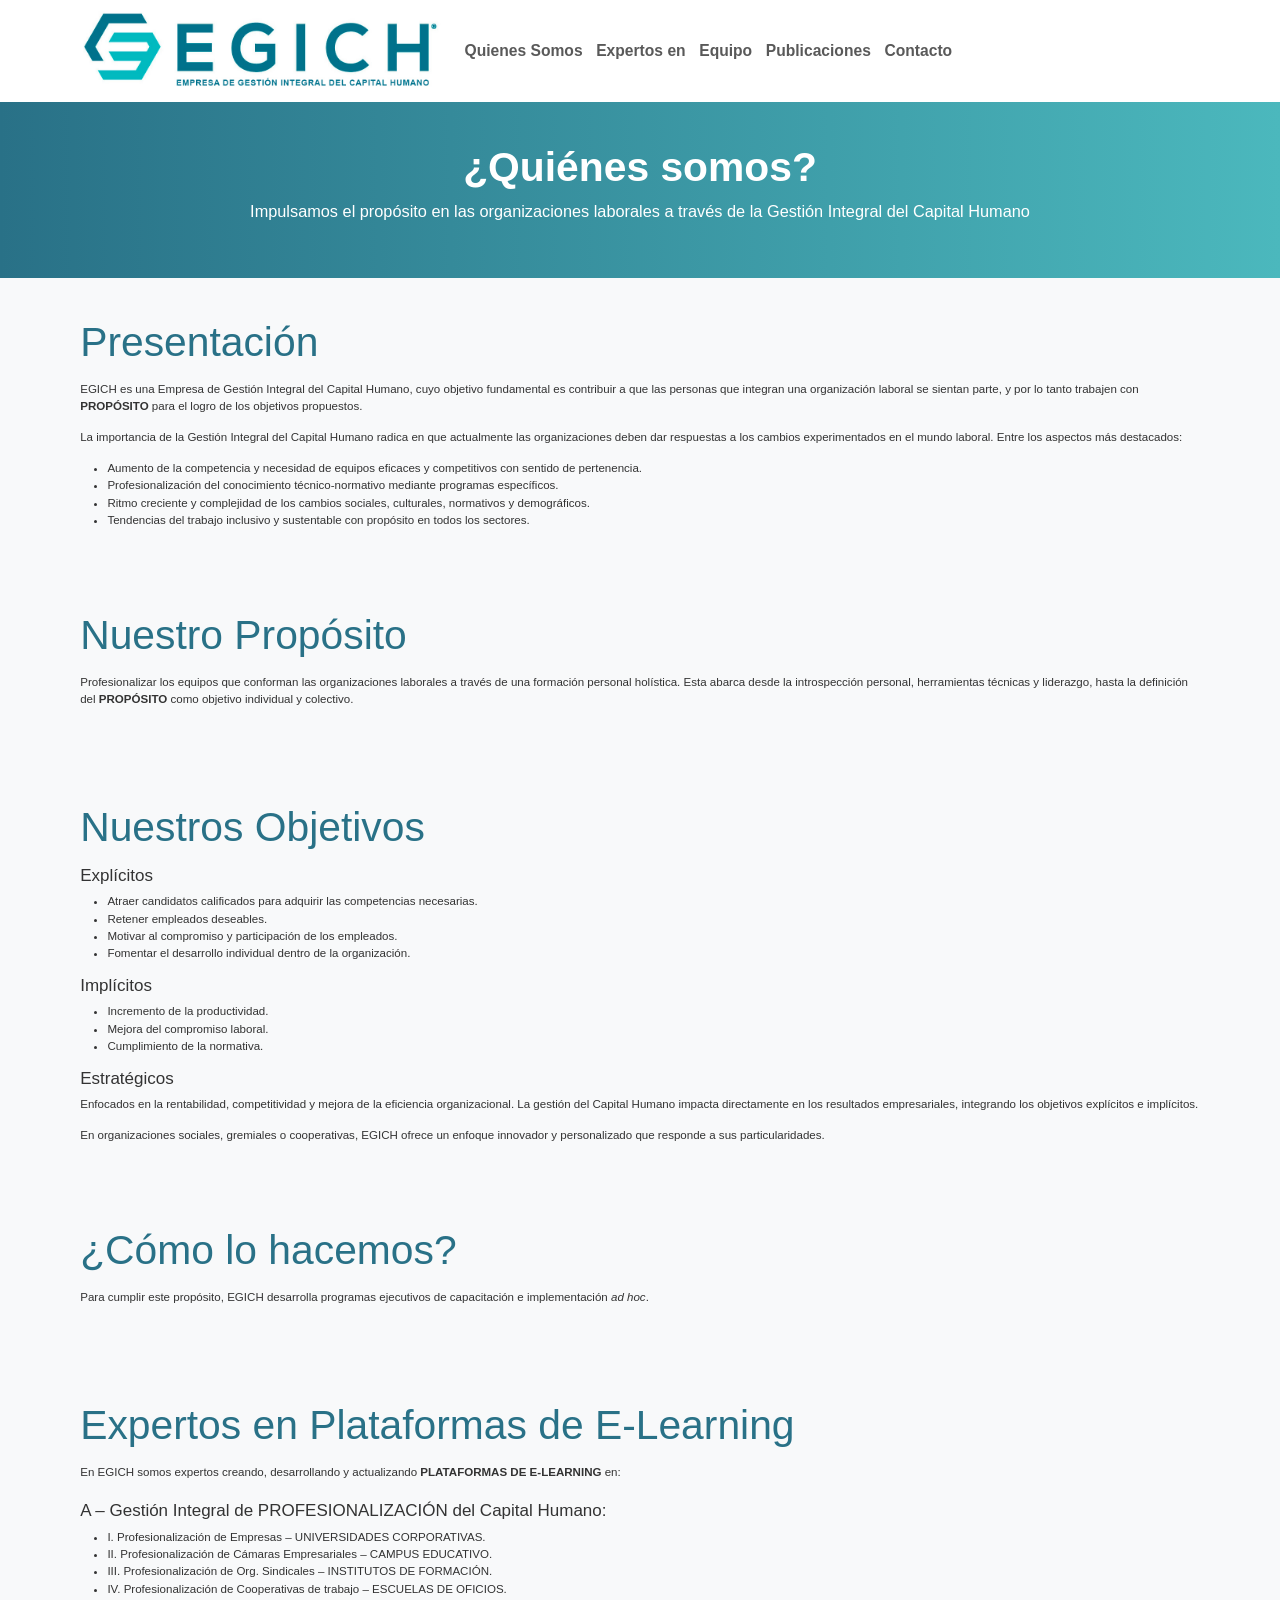
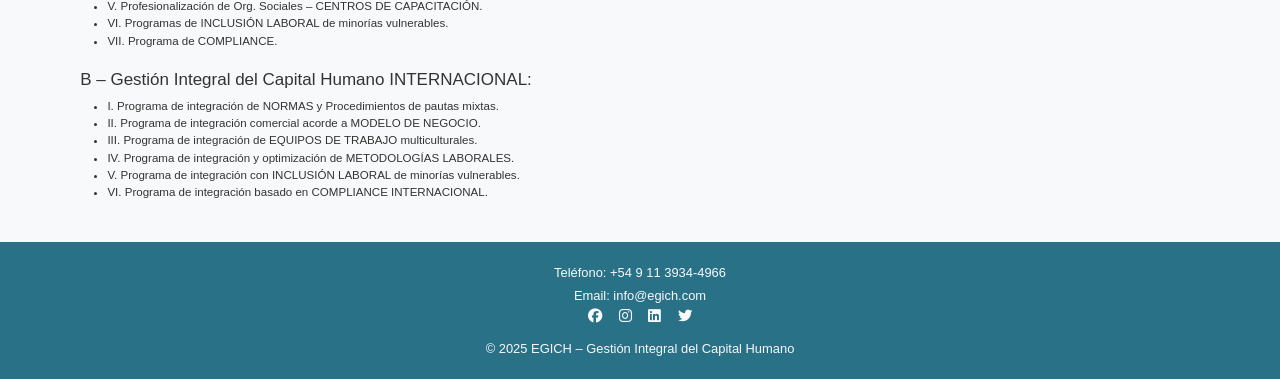
<file: quienes-somos.html>
<!doctype html>
<html lang="es">
  <head>
    <!-- Google tag (gtag.js) -->
<script async src="https://www.googletagmanager.com/gtag/js?id=G-D5S7022K5D"></script>
<script>
  window.dataLayer = window.dataLayer || [];
  function gtag(){dataLayer.push(arguments);}
  gtag('js', new Date());

  gtag('config', 'G-D5S7022K5D');
</script>
    <meta charset="utf-8">
    <meta name="viewport" content="width=device-width, initial-scale=1">
    <title>EGICH – Quiénes Somos</title>
    <link href="https://cdn.jsdelivr.net/npm/bootstrap@5.3.1/dist/css/bootstrap.min.css" rel="stylesheet">
    <link rel="stylesheet" href="https://cdnjs.cloudflare.com/ajax/libs/font-awesome/6.4.0/css/all.min.css">
    <link rel="stylesheet" href="egich.css">
<link rel="icon" href="favicon.ico" type="image/x-icon">
  </head>
  <body>

<!-- Navbar -->
<nav class="navbar navbar-expand-lg navbar-light sticky-top">
  <div class="container">
    <a class="navbar-brand" href="index.html"><img src="logo.jpg" alt="Logo" class="custom-logo"></a>
    <button class="navbar-toggler" type="button" data-bs-toggle="collapse" data-bs-target="#navbarNav" aria-controls="navbarNav" aria-expanded="false" aria-label="Toggle navigation">
      <span class="navbar-toggler-icon"></span>
    </button>
    <div class="collapse navbar-collapse" id="navbarNav">
      <ul class="navbar-nav ml-auto">
        <li class="nav-item"><a class="nav-link" href="index.html">Quienes Somos</a></li>    
        <li class="nav-item"><a class="nav-link" href="servicios.html">Expertos en</a></li>
        <li class="nav-item"><a class="nav-link" href="equipo.html">Equipo</a></li>
        <li class="nav-item"><a class="nav-link" href="novedades.html">Publicaciones</a></li>
        <li class="nav-item"><a class="nav-link" href="contacto.html">Contacto</a></li>
      </ul>
    </div>
  </div>
</nav>

<header class="hero-section text-white text-center">
  <div class="container py-5">
    <h1 class="display-4 fw-bold">¿Quiénes somos?</h1>
    <p class="lead">Impulsamos el propósito en las organizaciones laborales a través de la Gestión Integral del Capital Humano</p>
  </div>
</header>

<section class="container my-5">
  <h2 class="section-title">Presentación</h2>
  <p>EGICH es una Empresa de Gestión Integral del Capital Humano, cuyo objetivo fundamental es contribuir a que las personas que integran una organización laboral se sientan parte, y por lo tanto trabajen con <strong>PROPÓSITO</strong> para el logro de los objetivos propuestos.</p>
  <p>La importancia de la Gestión Integral del Capital Humano radica en que actualmente las organizaciones deben dar respuestas a los cambios experimentados en el mundo laboral. Entre los aspectos más destacados:</p>
  <ul>
    <li>Aumento de la competencia y necesidad de equipos eficaces y competitivos con sentido de pertenencia.</li>
    <li>Profesionalización del conocimiento técnico-normativo mediante programas específicos.</li>
    <li>Ritmo creciente y complejidad de los cambios sociales, culturales, normativos y demográficos.</li>
    <li>Tendencias del trabajo inclusivo y sustentable con propósito en todos los sectores.</li>
  </ul>
</section>

<section class="bg-light py-5">
  <div class="container">
    <h2 class="section-title">Nuestro Propósito</h2>
    <p>Profesionalizar los equipos que conforman las organizaciones laborales a través de una formación personal holística. Esta abarca desde la introspección personal, herramientas técnicas y liderazgo, hasta la definición del <strong>PROPÓSITO</strong> como objetivo individual y colectivo.</p>
  </div>
</section>

<section class="container my-5">
  <h2 class="section-title">Nuestros Objetivos</h2>
  <h5>Explícitos</h5>
  <ul>
    <li>Atraer candidatos calificados para adquirir las competencias necesarias.</li>
    <li>Retener empleados deseables.</li>
    <li>Motivar al compromiso y participación de los empleados.</li>
    <li>Fomentar el desarrollo individual dentro de la organización.</li>
  </ul>
  <h5>Implícitos</h5>
  <ul>
    <li>Incremento de la productividad.</li>
    <li>Mejora del compromiso laboral.</li>
    <li>Cumplimiento de la normativa.</li>
  </ul>
  <h5>Estratégicos</h5>
  <p>Enfocados en la rentabilidad, competitividad y mejora de la eficiencia organizacional. La gestión del Capital Humano impacta directamente en los resultados empresariales, integrando los objetivos explícitos e implícitos.</p>
  <p>En organizaciones sociales, gremiales o cooperativas, EGICH ofrece un enfoque innovador y personalizado que responde a sus particularidades.</p>
</section>

<section class="bg-light py-5">
  <div class="container">
    <h2 class="section-title">¿Cómo lo hacemos?</h2>
    <p>Para cumplir este propósito, EGICH desarrolla programas ejecutivos de capacitación e implementación <em>ad hoc</em>.</p>
  </div>
</section>

<section class="container my-5">
    <h2 class="section-title">Expertos en Plataformas de E-Learning</h2>
    <p>En EGICH somos expertos creando, desarrollando y actualizando <strong>PLATAFORMAS DE E-LEARNING</strong> en:</p>
  
    <h5 class="mt-4">A – Gestión Integral de PROFESIONALIZACIÓN del Capital Humano:</h5>
    <ul>
      <li>I. Profesionalización de Empresas – UNIVERSIDADES CORPORATIVAS.</li>
      <li>II. Profesionalización de Cámaras Empresariales – CAMPUS EDUCATIVO.</li>
      <li>III. Profesionalización de Org. Sindicales – INSTITUTOS DE FORMACIÓN.</li>
      <li>IV. Profesionalización de Cooperativas de trabajo – ESCUELAS DE OFICIOS.</li>
      <li>V. Profesionalización de Org. Sociales – CENTROS DE CAPACITACIÓN.</li>
      <li>VI. Programas de INCLUSIÓN LABORAL de minorías vulnerables.</li>
      <li>VII. Programa de COMPLIANCE.</li>
    </ul>
  
    <h5 class="mt-4">B – Gestión Integral del Capital Humano INTERNACIONAL:</h5>
    <ul>
      <li>I. Programa de integración de NORMAS y Procedimientos de pautas mixtas.</li>
      <li>II. Programa de integración comercial acorde a MODELO DE NEGOCIO.</li>
      <li>III. Programa de integración de EQUIPOS DE TRABAJO multiculturales.</li>
      <li>IV. Programa de integración y optimización de METODOLOGÍAS LABORALES.</li>
      <li>V. Programa de integración con INCLUSIÓN LABORAL de minorías vulnerables.</li>
      <li>VI. Programa de integración basado en COMPLIANCE INTERNACIONAL.</li>
    </ul>
  </section>
  

<footer class="fondo-verde text-light py-4">
  <div class="container text-center">
    <p class="mb-1">Teléfono: +54 9 11 3934-4966</p>
    <p class="mb-1">Email: info@egich.com</p>
    <div class="social-icons">
      <a href="#" class="text-light me-3"><i class="fab fa-facebook fa-lg"></i></a>
      <a href="#" class="text-light me-3"><i class="fab fa-instagram fa-lg"></i></a>
      <a href="#" class="text-light me-3"><i class="fab fa-linkedin fa-lg"></i></a>
      <a href="#" class="text-light"><i class="fab fa-twitter fa-lg"></i></a>
    </div>
    <p class="mt-3 mb-0">&copy; 2025 EGICH – Gestión Integral del Capital Humano</p>
  </div>
</footer>

<script src="https://cdn.jsdelivr.net/npm/bootstrap@5.3.1/dist/js/bootstrap.bundle.min.js"></script>
</body>
</html>
</file>
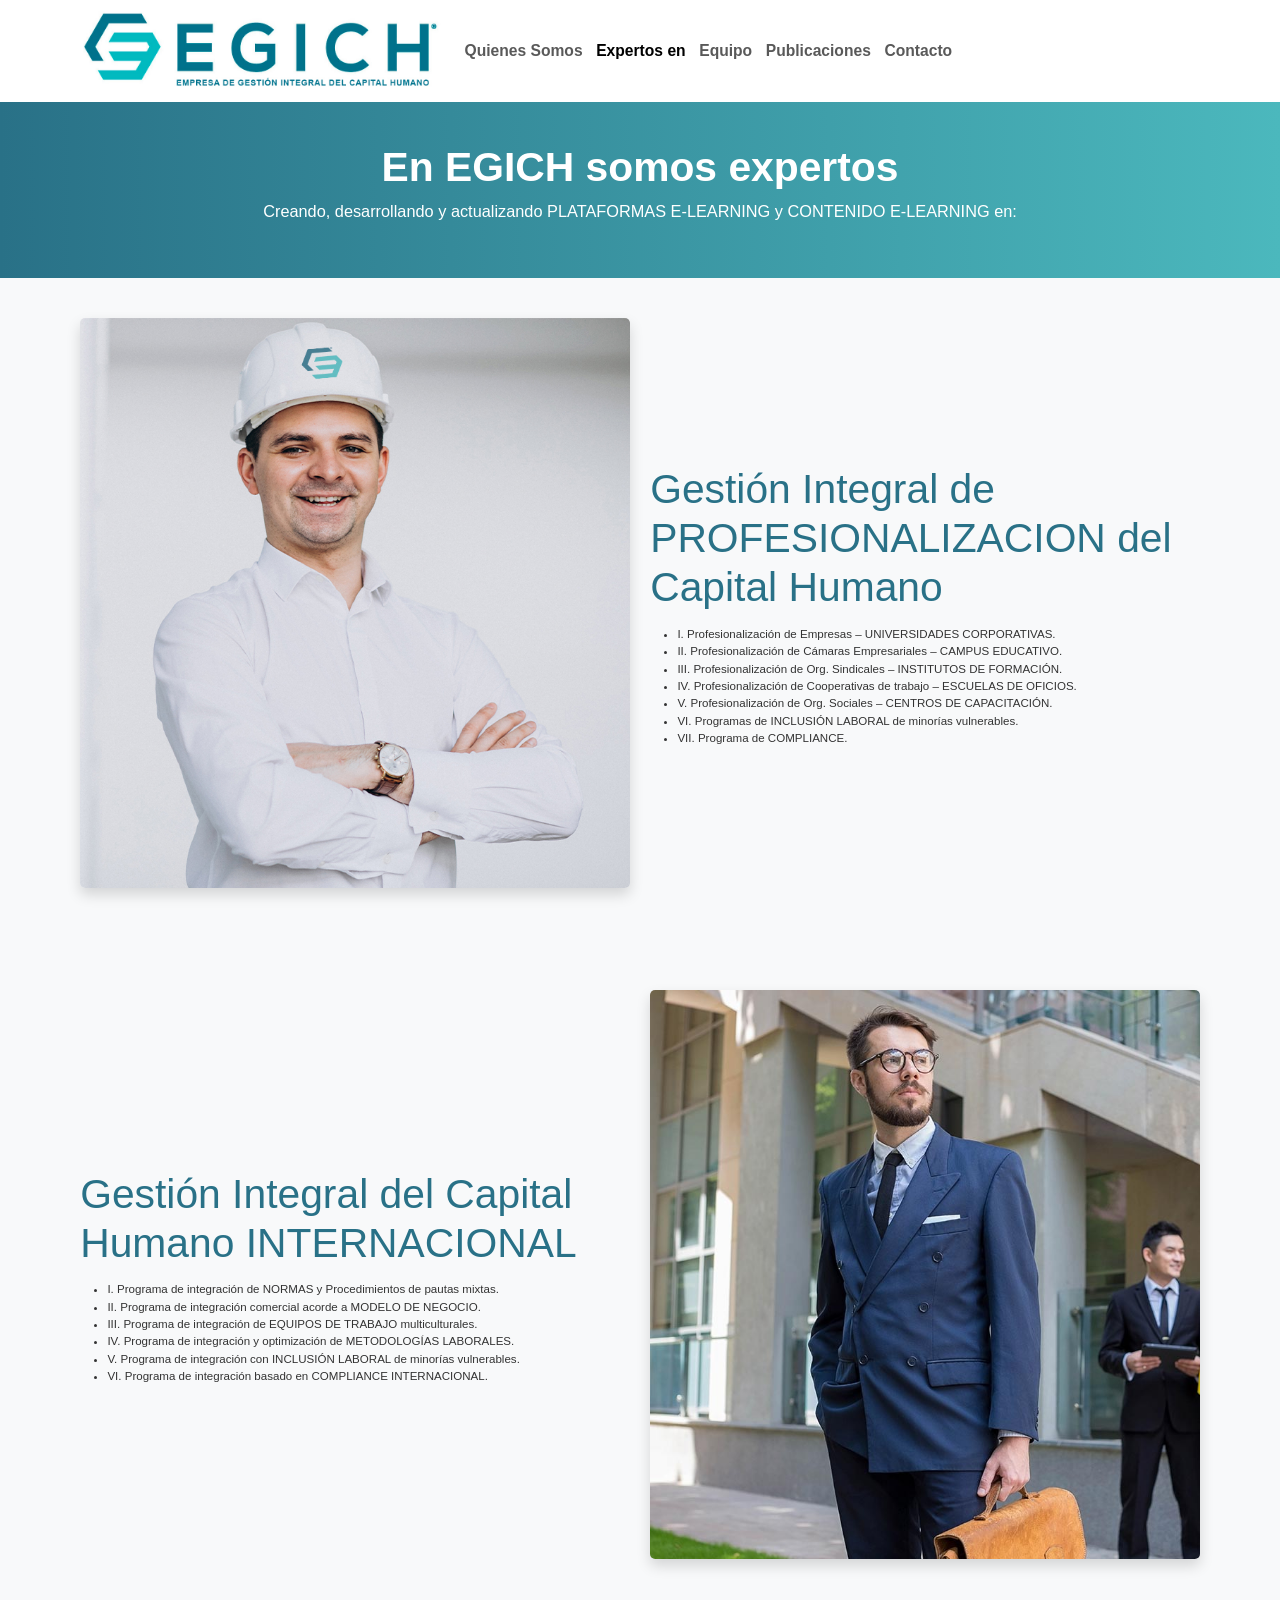
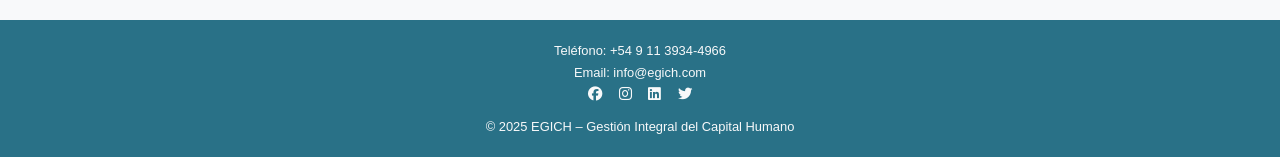
<file: servicios.html>
<!doctype html>
<html lang="es">
  <head>
    <!-- Google tag (gtag.js) -->
<script async src="https://www.googletagmanager.com/gtag/js?id=G-D5S7022K5D"></script>
<script>
  window.dataLayer = window.dataLayer || [];
  function gtag(){dataLayer.push(arguments);}
  gtag('js', new Date());

  gtag('config', 'G-D5S7022K5D');
</script>
    <meta charset="utf-8">
    <meta name="viewport" content="width=device-width, initial-scale=1">
    <title>EGICH – Servicios</title>
    <link href="https://cdn.jsdelivr.net/npm/bootstrap@5.3.1/dist/css/bootstrap.min.css" rel="stylesheet">
    <link rel="stylesheet" href="https://cdnjs.cloudflare.com/ajax/libs/font-awesome/6.4.0/css/all.min.css">
    <link rel="stylesheet" href="egich.css">
<link rel="icon" href="favicon.ico" type="image/x-icon">
  </head>
  <body>

<!-- Navbar -->
<nav class="navbar navbar-expand-lg navbar-light sticky-top">
  <div class="container">
    <a class="navbar-brand" href="index.html"><img src="logo.jpg" alt="Logo" class="custom-logo"></a>
    <button class="navbar-toggler" type="button" data-bs-toggle="collapse" data-bs-target="#navbarNav" aria-controls="navbarNav" aria-expanded="false" aria-label="Toggle navigation">
      <span class="navbar-toggler-icon"></span>
    </button>
    <div class="collapse navbar-collapse" id="navbarNav">
      <ul class="navbar-nav ml-auto">
        <li class="nav-item"><a class="nav-link" href="index.html">Quienes Somos</a></li>    
        <li class="nav-item"><a class="nav-link active" href="servicios.html">Expertos en</a></li>
        <li class="nav-item"><a class="nav-link" href="equipo.html">Equipo</a></li>
        <li class="nav-item"><a class="nav-link" href="novedades.html">Publicaciones</a></li>
        <li class="nav-item"><a class="nav-link" href="contacto.html">Contacto</a></li>
      </ul>
    </div>
  </div>
</nav>

<header class="hero-section text-white text-center">
  <div class="container py-5">
    <h1 class="display-4 fw-bold">En EGICH somos expertos</h1>
    <p class="lead">Creando, desarrollando y actualizando   PLATAFORMAS E-LEARNING y CONTENIDO E-LEARNING en:

    </p>
  </div>
</header>

<section class="container my-5">
  <div class="row align-items-center">
    <div class="col-md-6 mb-4">
      <img src="images/p-servicios-1.jpg" class="img-fluid rounded shadow" alt="Gestión de profesionalización del capital humano">
    </div>
    <div class="col-md-6">
      <h2 class="section-title">Gestión Integral de PROFESIONALIZACION del Capital Humano</h2>
      <ul>
        <li>I. Profesionalización de Empresas – UNIVERSIDADES CORPORATIVAS.</li>
        <li>II. Profesionalización de Cámaras Empresariales – CAMPUS EDUCATIVO.</li>
        <li>III. Profesionalización de Org. Sindicales – INSTITUTOS DE FORMACIÓN.</li>
        <li>IV. Profesionalización de Cooperativas de trabajo – ESCUELAS DE OFICIOS.</li>
        <li>V. Profesionalización de Org. Sociales – CENTROS DE CAPACITACIÓN.</li>
        <li>VI. Programas de INCLUSIÓN LABORAL de minorías vulnerables.</li>
        <li>VII. Programa de COMPLIANCE.</li>
      </ul>      
    </div>
  </div>
</section>

<section class="bg-light py-5">
  <div class="container">
    <div class="row align-items-center">
      <div class="col-md-6 order-md-2 mb-4">
        <img src="images/p-servicios-2.jpg" class="img-fluid rounded shadow" alt="Promoción de organizaciones basadas en capital humano">
      </div>
      <div class="col-md-6">
        <h2 class="section-title">Gestión Integral del Capital Humano INTERNACIONAL</h2>
        
          <ul>
            <li>I. Programa de integración de NORMAS y Procedimientos de pautas mixtas.</li>
            <li>II. Programa de integración comercial acorde a MODELO DE NEGOCIO.</li>
            <li>III. Programa de integración de EQUIPOS DE TRABAJO multiculturales.</li>
            <li>IV. Programa de integración y optimización de METODOLOGÍAS LABORALES.</li>
            <li>V. Programa de integración con INCLUSIÓN LABORAL de minorías vulnerables.</li>
            <li>VI. Programa de integración basado en COMPLIANCE INTERNACIONAL.</li>
          </ul>
          
      </div>
    </div>
  </div>
</section>

<!-- <section class="container my-5">
  <div class="row align-items-center">
    <div class="col-md-6 mb-4">
      <img src="images/p-servicios-3.jpg" class="img-fluid rounded shadow" alt="Gestión internacional de capital humano">
    </div>
    <div class="col-md-6">
      <h2 class="section-title">Gestión Integral de Profesionalización del Capital Humano Internacional</h2>
      <ul>
        <li>Integración de Normas y Procedimientos de Pautas Mixtas</li>
        <li>Nivelación de Gestión Comercial acorde a Modelo de Negocios</li>
        <li>Generación y Adecuación de Equipos de Trabajo Multiculturales</li>
        <li>Establecimiento de Cadena de Efectividad y Control</li>
        <li>Optimización de Metodologías</li>
      </ul>
    </div>
  </div>
</section> -->

<footer class="fondo-verde text-light py-4">
  <div class="container text-center">
    <p class="mb-1">Teléfono: +54 9 11 3934-4966</p>
    <p class="mb-1">Email: info@egich.com</p>
    <div class="social-icons">
      <a href="#" class="text-light me-3"><i class="fab fa-facebook fa-lg"></i></a>
      <a href="#" class="text-light me-3"><i class="fab fa-instagram fa-lg"></i></a>
      <a href="#" class="text-light me-3"><i class="fab fa-linkedin fa-lg"></i></a>
      <a href="#" class="text-light"><i class="fab fa-twitter fa-lg"></i></a>
    </div>
    <p class="mt-3 mb-0">&copy; 2025 EGICH – Gestión Integral del Capital Humano</p>
  </div>
</footer>

<script src="https://cdn.jsdelivr.net/npm/bootstrap@5.3.1/dist/js/bootstrap.bundle.min.js"></script>
</body>
</html>
</file>
<file: egich.css>
/* Tipografía y colores base */
body {
  font-family: 'Segoe UI', sans-serif;
  background-color: #f8f9fa;
  color: #333;
  line-height: 1.6;
}

.navbar {
    background-color: #ffffff !important;
  }

/* Títulos de sección */
.section-title {
  font-size: 3rem;
  font-weight: 500;
  color: #297187;
  margin-bottom: 1rem;
}

/* Hero principal con gradiente */
.hero-section {
  background: linear-gradient(to right, #297187, #4bb8bd);
  color: white;
}

.hero-section h1 {
  font-size: 3rem;
}

.hero-section p {
  font-size: 1.2rem;
}

/* Footer */
.fondo-verde {
  background-color: #297187;
}

footer p {
  margin: 0;
  font-size: 0.95rem;
}

/* Imágenes dinámicas */
img {
  transition: transform 0.3s ease, box-shadow 0.3s ease;
  border-radius: 0.5rem;
}

img:hover {
  transform: scale(1.02);
  box-shadow: 0 0 12px rgba(0, 0, 0, 0.1);
}

/* Responsive */
@media (max-width: 768px) {
  .section-title {
    font-size: 1.5rem;
  }

  .hero-section h1 {
    font-size: 2.2rem;
  }

  .hero-section p {
    font-size: 1rem;
  }
}
.custom-logo {
    max-height: 80px;
    width: auto;
  }
  nav .nav-link {
    font-size: 1.15rem;
    font-weight: 600;
  }
  .petro {
    color:#297187!important;
    font-weight: 700;
  }
  /* Estilos del formulario */
  /* ==== CONTACTO ==== */
html, body {
  font-size: 0.85rem;
  line-height: 1.5;
  height: auto;
}

/* Títulos específicos para contacto */
.contact-form h2,
.contact-info h2,
.contact-form p,
.contact-info p,
.contact-form label {
  color: #003a45;
}



.container.contact-container {
  max-width: 1000px;
  margin: 2rem auto;
  padding: 0 1rem;
  display: block;
}

.contact-form {
  background-color: #f4f4f4;
  padding: 2rem;
  border-radius: 5px;
  box-shadow: 0 0 10px rgba(0, 0, 0, 0.1);
  margin-bottom: 2rem;
}

.contact-info {
  margin-bottom: 2rem;
}

.contact-form input,
.contact-form textarea,
.contact-form select {
  width: 100%;
  padding: 0.5rem;
  margin-bottom: 1rem;
  border: 1px solid #ccc;
  border-radius: 3px;
  font-family: inherit;
}

.contact-form input[type="submit"] {
  background-color: #003a45;
  color: #fff;
  border: none;
  cursor: pointer;
}

.contact-form input[type="submit"]:hover {
  background-color: #005a65;
}

/* Loader */
.loader {
  border: 8px solid #f3f3f3;
  border-radius: 50%;
  border-top: 8px solid #3498db;
  width: 60px;
  height: 60px;
  animation: spin 1s linear infinite;
  position: fixed;
  left: 50%;
  top: 50%;
  transform: translate(-50%, -50%);
  display: none;
  z-index: 1000;
}

@keyframes spin {
  0% { transform: rotate(0deg); }
  100% { transform: rotate(360deg); }
}

.overlay {
  position: fixed;
  width: 100%;
  height: 100%;
  top: 0;
  left: 0;
  background-color: rgba(0, 0, 0, 0.5);
  z-index: 999;
  display: none;
}

/* Responsive para contacto */
@media (min-width: 768px) {
  .container.contact-container {
    display: flex;
    justify-content: space-between;
    align-items: flex-start;
  }

  .contact-form,
  .contact-info {
    width: 48%;
    margin-bottom: 0;
  }

  .contact-info {
    margin-left: 3rem;
  }
}
</file>
